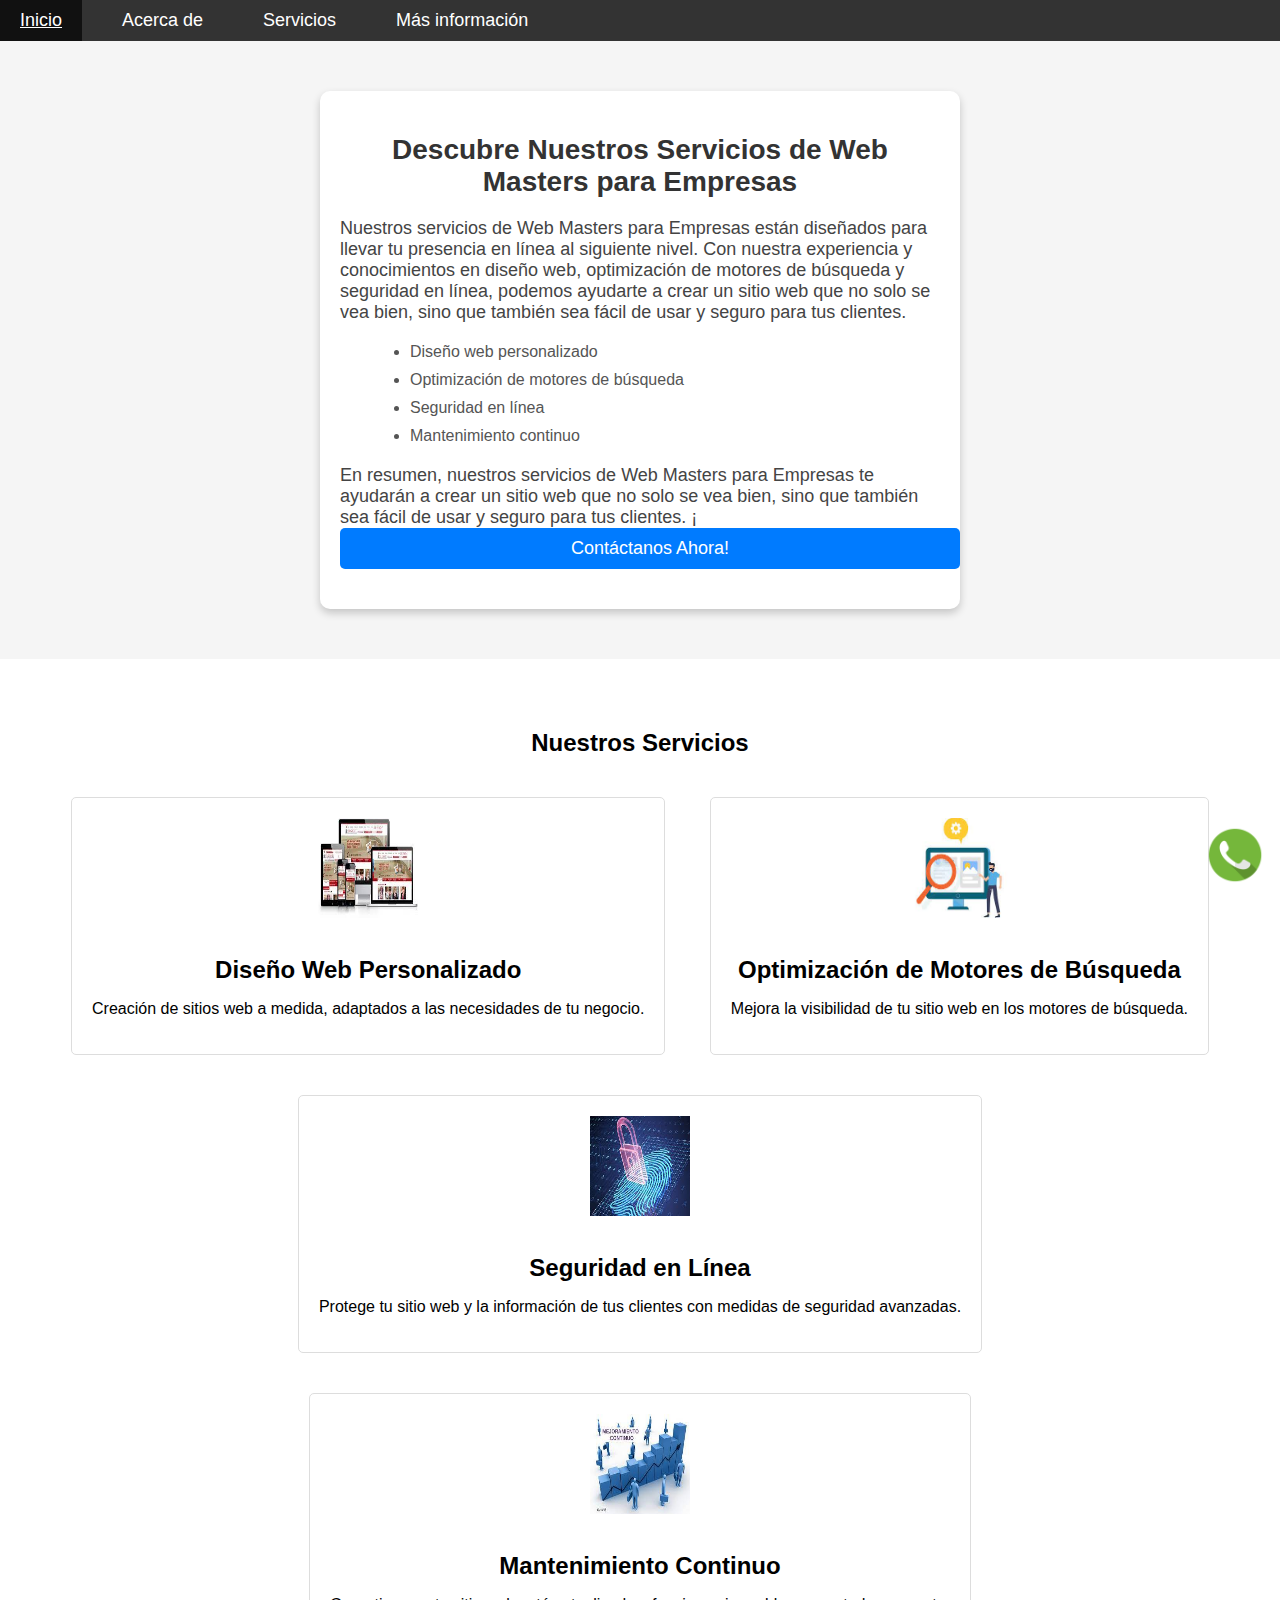
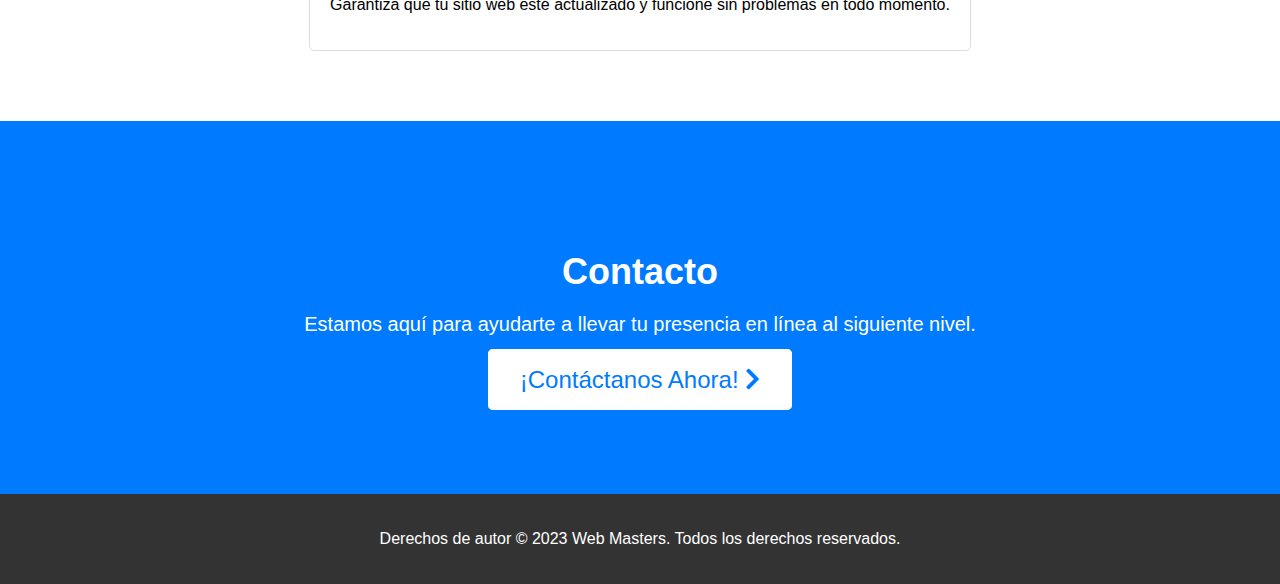
<file: index.html>
<!DOCTYPE html>
<html lang="en">
<head>
  <meta charset="UTF-8">
  <meta name="viewport" content="width=device-width, initial-scale=1.0">
  <title>Inicio</title>
</head>
<!DOCTYPE html>
<html>
<head>
  <style>
    /* Estilos del menú */
    nav {
      background-color: #333;
      overflow: hidden;
    }
    
    nav ul {
      list-style-type: none;
      margin: 0;
      padding: 0;
    }
    
    nav li {
      float: left;
    }
    
    nav li a {
      display: block;
      color: white;
      text-align: center;
      padding: 14px 16px;
      text-decoration: none;
    }
    
    nav li a:hover {
      background-color: #111;
    }
    
    .dropdown {
      float: left;
      overflow: hidden;
    }
    
    .dropdown .dropdown-content {
      display: none;
      position: absolute;
      background-color: #f9f9f9;
      min-width: 160px;
      z-index: 1;
    }
    
    .dropdown:hover .dropdown-content {
      display: block;
    }
    
    .dropdown-content a {
      color: black;
      padding: 12px 16px;
      text-decoration: none;
      display: block;
      text-align: left;
    }
    ul li a {
      text-decoration: none;
      color: #007bff;
    }
    ul li a:hover {
      text-decoration: underline;
    }

    .dropdown-content a:hover {
      background-color: #f1f1f1;
    }
  </style>
</head>
<body>
  <nav>
    <ul>
      <li><a href="inicio.html">Inicio</a></li>
      <li class="dropdown">
        <a href="#">Acerca de</a>
        <div class="dropdown-content">
          <a href="nosotros.html">Nosotros</a>
          <a href="laburo.html">Laboral</a>
        </div>
      </li>
      <li class="dropdown">
        <a href="#">Servicios</a>
        <div class="dropdown-content">
          <a href="optimisacion de sitios web.html">Optimización de Sitios Web</a>
          <a href="Diseño Responsivo.html">Diseño Responsivo</a>
          <a href="Seguridad en línea.html">Seguridad en Línea</a>
          <a href="Mantenimiento continuo.html">Mantenimiento Continuo</a>
        </div>
      </li>
      <li class="dropdown">
        <a href="#">Más información</a>
        <div class="dropdown-content">
          <a href="contacto.html">Contacto</a>
        </div>
      </li>
    </ul>
  </nav>
</body>
</html>


<a href="tel:3571456857" class="call-logo">
  <img src="img/llamda icono.png" alt="Llamada">
</a>

<style>
.call-logo {
  display: flex;
  align-items: center;
  justify-content: center;
  width: 50px;
  height: 50px;
  background-color: #03fa55;
  color: white;
  border-radius: 50%;
  position: fixed;
  bottom: 20px;
  right: 20px;
  z-index: 9999;
}

.call-logo img {
  width: 120px;
  height: 120%;
  margin-right: 0px;
}
</style>
<!DOCTYPE html>
<html>
<head>
  <style>
    body {
      font-family: Arial, sans-serif;
      background-color: #f5f5f5;
      margin: 0;
      padding: 0;
    }

    .product-description {
      background-color: #ffffff;
      padding: 20px;
      margin: 50px auto;
      max-width: 600px;
      border-radius: 10px;
      box-shadow: 0px 4px 8px rgba(0, 0, 0, 0.2);
    }

    .product-description h2 {
      font-size: 28px;
      color: #333;
      margin-bottom: 20px;
      text-align: center;
    }

    .product-description ul {
      list-style-type: disc;
      margin-left: 30px;
      margin-bottom: 20px;
    }

    .product-description ul li {
      font-size: 16px;
      color: #555;
      margin-bottom: 10px;
    }

    .product-description p {
      font-size: 18px;
      color: #444;
      margin-bottom: 20px;
    }

    .contact-button {
      display: block;
      width: 100%;
      padding: 10px;
      text-align: center;
      background-color: #007bff;
      color: #fff;
      text-decoration: none;
      border-radius: 5px;
      transition: background-color 0.3s ease;
    }

    .contact-button:hover {
      background-color: #0056b3;
    }
  </style>
</head>
<body>
  <section class="product-description">
    <h2>Descubre Nuestros Servicios de Web Masters para Empresas</h2>
    <p>Nuestros servicios de Web Masters para Empresas están diseñados para llevar tu presencia en línea al siguiente nivel. Con nuestra experiencia y conocimientos en diseño web, optimización de motores de búsqueda y seguridad en línea, podemos ayudarte a crear un sitio web que no solo se vea bien, sino que también sea fácil de usar y seguro para tus clientes.</p>
    <ul>
      <li>Diseño web personalizado</li>
      <li>Optimización de motores de búsqueda</li>
      <li>Seguridad en línea</li>
      <li>Mantenimiento continuo</li>
    </ul>
    <p>En resumen, nuestros servicios de Web Masters para Empresas te ayudarán a crear un sitio web que no solo se vea bien, sino que también sea fácil de usar y seguro para tus clientes. ¡<a href="contacto.html" class="contact-button">Contáctanos Ahora!</a></p>
  </section>
</body>
</html>



<!DOCTYPE html>
<html lang="es">
<head>
  <meta charset="UTF-8">
  <meta name="viewport" content="width=device-width, initial-scale=1.0">
  <title>Web Masters - Tu Éxito en Línea</title>
  <link rel="stylesheet" href="styles.css">
  <link rel="stylesheet" href="https://cdnjs.cloudflare.com/ajax/libs/font-awesome/5.15.3/css/all.min.css"> <!-- Iconos FontAwesome -->
  <style>
    /* Estilos específicos para la página de inicio */
    body {
      font-family: Arial, sans-serif;
      background-color: #f5f5f5;
      margin: 0;
      padding: 0;
    }

    /* Encabezado */
    #header {
      background-image: url('header-image.jpg');
      background-size: cover;
      color: #fff;
      text-align: center;
      padding: 100px 0;
    }

    #header h1 {
      font-size: 48px;
      margin-bottom: 20px;
    }

    #header p {
      font-size: 20px;
      margin-bottom: 30px;
    }

    #cta-button {
      background-color: #007bff;
      color: #fff;
      padding: 15px 30px;
      font-size: 24px;
      text-decoration: none;
      border-radius: 5px;
      transition: background-color 0.3s ease-in-out;
    }

    #cta-button:hover {
      background-color: #0056b3;
    }

    /* Menú de Navegación */
    nav {
      background-color: #333;
      overflow: hidden;
    }

    nav ul {
      list-style-type: none;
      margin: 0;
      padding: 0;
      text-align: center;
    }

    nav li {
      display: inline;
      margin-right: 20px;
    }

    nav li a {
      display: inline-block;
      color: #fff;
      text-align: center;
      font-size: 18px;
      text-decoration: none;
      padding: 10px 20px;
      transition: background-color 0.3s ease-in-out;
    }

    nav li a:hover {
      background-color: #111;
    }

    /* Sección de Servicios */
    #servicios {
      background-color: #fff;
      padding: 50px 0;
      text-align: center;
    }

    .servicio {
      display: inline-block;
      margin: 20px;
      padding: 20px;
      border: 1px solid #ddd;
      border-radius: 5px;
      transition: box-shadow 0.3s ease-in-out;
    }

    .servicio img {
      width: 100px;
      height: 100px;
      margin-bottom: 10px;
    }

    .servicio h3 {
      font-size: 24px;
      margin-bottom: 10px;
    }

    .servicio p {
      font-size: 16px;
    }

    .servicio:hover {
      box-shadow: 0px 0px 20px rgba(0, 0, 0, 0.2);
    }

    /* Sección de Contacto */
    #contacto {
      background-color: #007bff;
      color: #fff;
      text-align: center;
      padding: 100px 0;
    }

    #contacto h2 {
      font-size: 36px;
      margin-bottom: 20px;
    }

    #contacto p {
      font-size: 20px;
      margin-bottom: 30px;
    }

    #contacto #cta-button {
      background-color: #fff;
      color: #007bff;
      border: 2px solid #fff;
    }

    #contacto #cta-button:hover {
      background-color: transparent;
      color: #fff;
    }

    /* Pie de Página */
    footer {
      background-color: #333;
      color: #fff;
      text-align: center;
      padding: 20px 0;
    }

  </style>

  <section id="servicios">
    <h2>Nuestros Servicios</h2>
    <div class="servicio">
      <img src="img/diseño web personalisado.jpeg" alt="Diseño Web Personalizado">
      <h3>Diseño Web Personalizado</h3>
      <p>Creación de sitios web a medida, adaptados a las necesidades de tu negocio.</p>
    </div>
    <div class="servicio">
      <img src="img/motor de busqueda .jpeg" alt="Optimización de Motores de Búsqueda">
      <h3>Optimización de Motores de Búsqueda</h3>
      <p>Mejora la visibilidad de tu sitio web en los motores de búsqueda.</p>
    </div>
    <div class="servicio">
      <img src="img/seguridad en linea.jpeg" alt="Seguridad en Línea">
      <h3>Seguridad en Línea</h3>
      <p>Protege tu sitio web y la información de tus clientes con medidas de seguridad avanzadas.</p>
    </div>
    <div class="servicio">
      <img src="img/mantenimiento continuo.jpeg" alt="Mantenimiento Continuo">
      <h3>Mantenimiento Continuo</h3>
      <p>Garantiza que tu sitio web esté actualizado y funcione sin problemas en todo momento.</p>
    </div>
  </section>

  <section id="contacto">
    <h2>Contacto</h2>
    <p>Estamos aquí para ayudarte a llevar tu presencia en línea al siguiente nivel.</p>
    <a id="cta-button" href="contacto.html">¡Contáctanos Ahora! <i class="fas fa-chevron-right"></i></a>
  </section>

  <footer>
    <p>Derechos de autor © 2023 Web Masters. Todos los derechos reservados.</p>
  </footer>
</body>
</html>
</file>
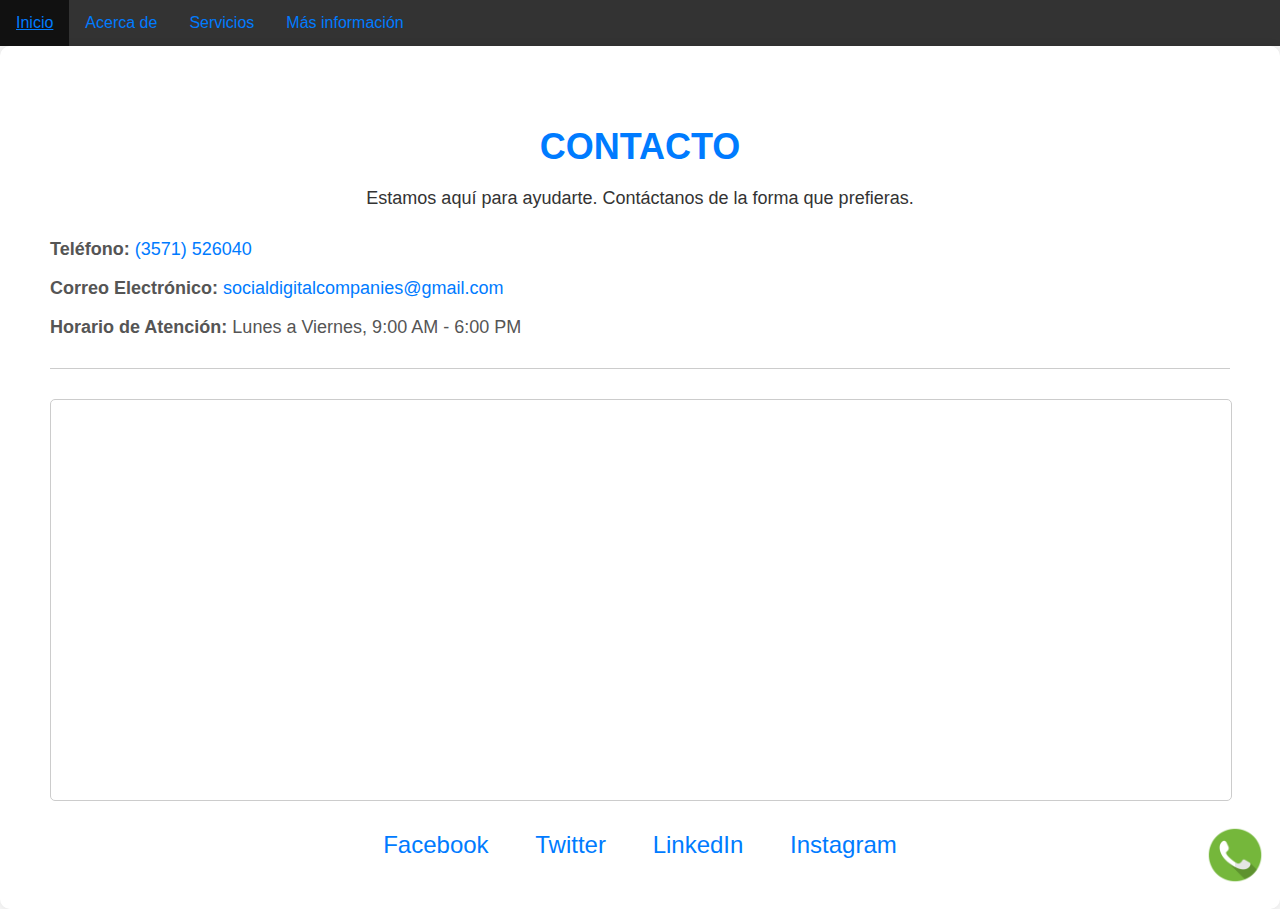
<file: contacto.html>
<!DOCTYPE html>
<html lang="en">
<head>
    <meta charset="UTF-8">
    <meta name="viewport" content="width=device-width, initial-scale=1.0">
    <title>contacto</title>
</head>
<body>
    <!DOCTYPE html>
<html>
<head>
  <style>
    /* Estilos del menú */
    nav {
      background-color: #333;
      overflow: hidden;
    }
    
    nav ul {
      list-style-type: none;
      margin: 0;
      padding: 0;
    }
    
    nav li {
      float: left;
    }
    
    nav li a {
      display: block;
      color: white;
      text-align: center;
      padding: 14px 16px;
      text-decoration: none;
    }
    
    nav li a:hover {
      background-color: #111;
    }
    
    .dropdown {
      float: left;
      overflow: hidden;
    }
    
    .dropdown .dropdown-content {
      display: none;
      position: absolute;
      background-color: #f9f9f9;
      min-width: 160px;
      z-index: 1;
    }
    
    .dropdown:hover .dropdown-content {
      display: block;
    }
    
    .dropdown-content a {
      color: black;
      padding: 12px 16px;
      text-decoration: none;
      display: block;
      text-align: left;
    }

    ul li a {
      text-decoration: none;
      color: #007bff;
    }
    ul li a:hover {
      text-decoration: underline;
    }
    
    .dropdown-content a:hover {
      background-color: #f1f1f1;
    }
  </style>
</head>
<body>
  <nav>
    <ul>
      <li><a href="index.html">Inicio</a></li>
      <li class="dropdown">
        <a href="#">Acerca de</a>
        <div class="dropdown-content">
          <a href="nosotros.html">Nosotros</a>
          <a href="laburo.html">Laboral</a>
        </div>
      </li>
      <li class="dropdown">
        <a href="#">Servicios</a>
        <div class="dropdown-content">
          <a href="optimisacion de sitios web.html">Optimización de Sitios Web</a>
          <a href="Diseño Responsivo.html">Diseño Responsivo</a>
          <a href="Seguridad en línea.html">Seguridad en Línea</a>
          <a href="Mantenimiento continuo.html">Mantenimiento Continuo</a>
        </div>
      </li>
      <li class="dropdown">
        <a href="#">Más información</a>
        <div class="dropdown-content">
          <a href="contacto.html">Contacto</a>
        </div>
      </li>
    </ul>
  </nav>
</body>
</html>


<a href="tel:3571526040" class="call-logo">
  <img src="img/llamda icono.png" alt="Llamada">
</a>

<style>
.call-logo {
  display: flex;
  align-items: center;
  justify-content: center;
  width: 50px;
  height: 50px;
  background-color: #03fa55;
  color: white;
  border-radius: 50%;
  position: fixed;
  bottom: 20px;
  right: 20px;
  z-index: 9999;
}

.call-logo img {
  width: 120px;
  height: 120%;
  margin-right: 0px;
}
</style>

<!DOCTYPE html>
<html>
<head>
  <style>
    body {
      font-family: Arial, sans-serif;
      background-color: #f8f8f8;
      margin: 0;
      padding: 0;
    }

    #contacto {
      background-color: #fff;
      padding: 50px;
      text-align: center;
      border-radius: 10px;
      box-shadow: 0px 0px 10px rgba(0, 0, 0, 0.1);
    }

    #contacto h2 {
      font-size: 36px;
      margin-bottom: 20px;
      color: #007bff;
      text-transform: uppercase;
    }

    #contacto p {
      font-size: 18px;
      margin-bottom: 30px;
      color: #333;
    }

    #contacto .contact-info {
      text-align: left;
      margin-bottom: 30px;
      border-bottom: 1px solid #ccc;
      padding-bottom: 20px;
    }

    #contacto .contact-info p {
      font-size: 18px;
      margin-bottom: 10px;
      color: #555;
    }

    #contacto .map {
      width: 100%;
      height: 400px;
      border: 1px solid #ccc;
      margin-bottom: 30px;
      border-radius: 5px;
    }

    #contacto .social-links {
      font-size: 24px;
      margin-top: 20px;
    }

    #contacto .social-links a {
      color: #007bff;
      text-decoration: none;
      margin: 0 20px;
      transition: color 0.3s;
    }

    #contacto .social-links a:hover {
      color: #ff6600;
      text-shadow: 1px 1px 2px rgba(0, 0, 0, 0.2);
    }
  </style>
</head>
<body>
  <section id="contacto">
    <h2>Contacto</h2>
    <p>Estamos aquí para ayudarte. Contáctanos de la forma que prefieras.</p>
    
    <div class="contact-info">
      <p><strong>Teléfono:</strong> <a href="tel:(3571) 526040" style="color: #007bff; text-decoration: none;">(3571) 526040</a></p>
      <p><strong>Correo Electrónico:</strong> <a href="mailto:socialdigitalcompanies@gmail.com" style="color: #007bff; text-decoration: none;">socialdigitalcompanies@gmail.com</a></p>
      <p><strong>Horario de Atención:</strong> Lunes a Viernes, 9:00 AM - 6:00 PM</p>
    </div>

    <div class="map">
      <iframe src="https://www.google.com/maps/embed?pb=!1m18!1m12!1m3!1d54036.00063495311!2d-64.16488812914845!3d-32.17053151914525!2m3!1f0!2f0!3f0!3m2!1i1024!2i768!4f13.1!3m3!1m2!1s0x95cd6f24cc9b6e75%3A0xf31e908957e0133!2zUsOtbyBUZXJjZXJvLCBDw7NyZG9iYQ!5e0!3m2!1ses-419!2sar!4v1696799225863!5m2!1ses-419!2sar" width="100%" height="100%" style="border:0;" allowfullscreen="" loading="lazy" referrerpolicy="no-referrer-when-downgrade"></iframe>
    </div>

    <div class="social-links">
      <a href="#" target="_blank">Facebook</a>
      <a href="#" target="_blank">Twitter</a>
      <a href="#" target="_blank">LinkedIn</a>
      <a href="#" target="_blank">Instagram</a>
    </div>
  </section>
</body>
</html>


</body>
</html>
</file>
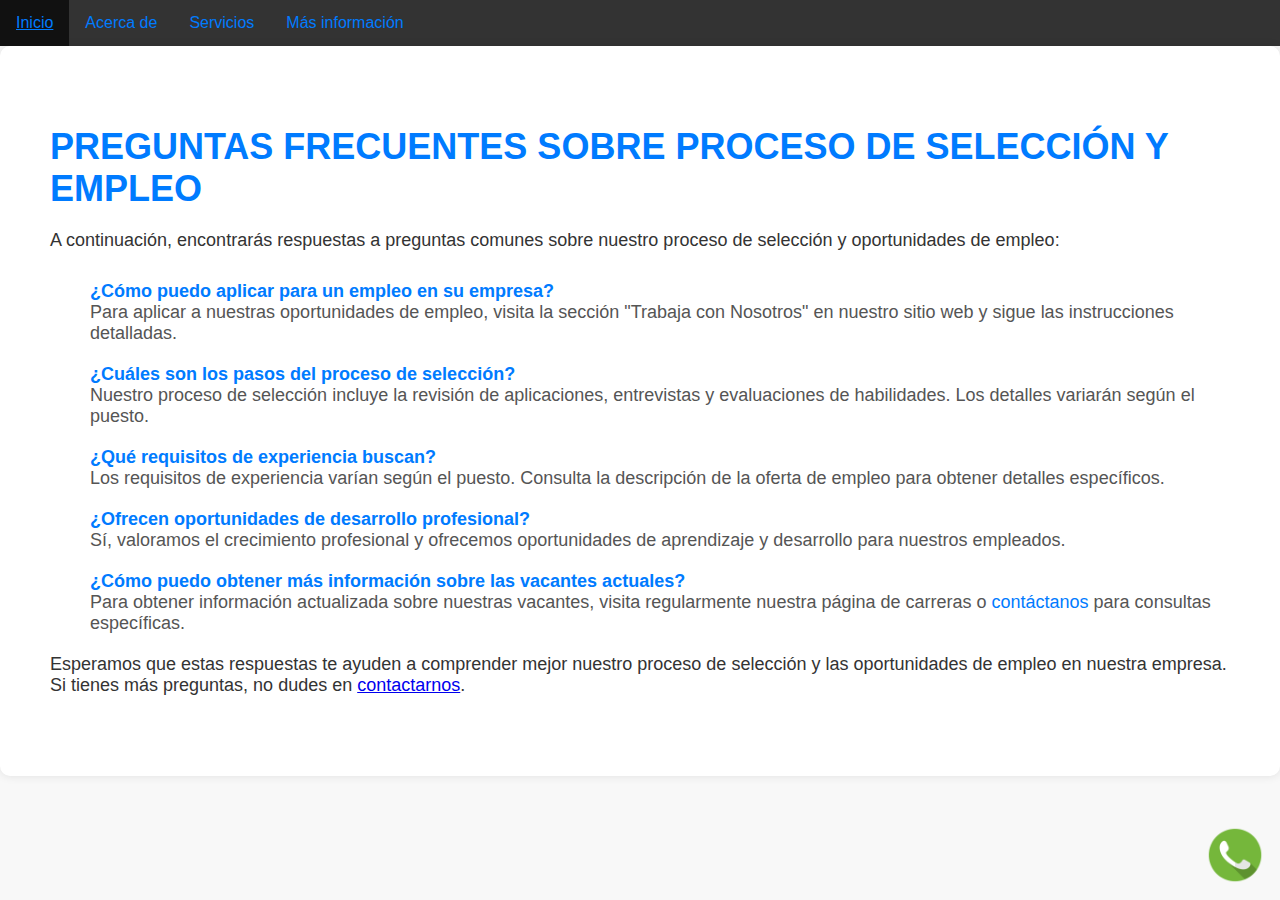
<file: preguntas frecuentes.html>
<!DOCTYPE html>
<html lang="en">
<head>
    <meta charset="UTF-8">
    <meta name="viewport" content="width=device-width, initial-scale=1.0">
    <title>Preguntas</title>
</head>
<body>
    <!DOCTYPE html>
    <html>
    <head>
      <style>
        /* Estilos del menú */
        nav {
          background-color: #333;
          overflow: hidden;
        }
        
        nav ul {
          list-style-type: none;
          margin: 0;
          padding: 0;
        }
        
        nav li {
          float: left;
        }
        
        nav li a {
          display: block;
          color: white;
          text-align: center;
          padding: 14px 16px;
          text-decoration: none;
        }
        
        nav li a:hover {
          background-color: #111;
        }
        
        .dropdown {
          float: left;
          overflow: hidden;
        }
        
        .dropdown .dropdown-content {
          display: none;
          position: absolute;
          background-color: #f9f9f9;
          min-width: 160px;
          z-index: 1;
        }
        
        .dropdown:hover .dropdown-content {
          display: block;
        }
        
        .dropdown-content a {
          color: black;
          padding: 12px 16px;
          text-decoration: none;
          display: block;
          text-align: left;
        }
    
        ul li a {
          text-decoration: none;
          color: #007bff;
        }
        ul li a:hover {
          text-decoration: underline;
        }
        
        .dropdown-content a:hover {
          background-color: #f1f1f1;
        }
      </style>
    </head>
    <body>
      <nav>
        <ul>
          <li><a href="index.html">Inicio</a></li>
          <li class="dropdown">
            <a href="#">Acerca de</a>
            <div class="dropdown-content">
              <a href="nosotros.html">Nosotros</a>
              <a href="laburo.html">Laboral</a>
            </div>
          </li>
          <li class="dropdown">
            <a href="#">Servicios</a>
            <div class="dropdown-content">
              <a href="optimisacion de sitios web.html">Optimización de Sitios Web</a>
              <a href="Diseño Responsivo.html">Diseño Responsivo</a>
              <a href="Seguridad en línea.html">Seguridad en Línea</a>
              <a href="Mantenimiento continuo.html">Mantenimiento Continuo</a>
            </div>
          </li>
          <li class="dropdown">
            <a href="#">Más información</a>
            <div class="dropdown-content">
              <a href="contacto.html">Contacto</a>
            </div>
          </li>
        </ul>
      </nav>
    </body>
    </html>
    
    
    <a href="tel:3571456857" class="call-logo">
      <img src="img/llamda icono.png" alt="Llamada">
    </a>
    
    <style>
    .call-logo {
      display: flex;
      align-items: center;
      justify-content: center;
      width: 50px;
      height: 50px;
      background-color: #03fa55;
      color: white;
      border-radius: 50%;
      position: fixed;
      bottom: 20px;
      right: 20px;
      z-index: 9999;
    }
    
    .call-logo img {
      width: 120px;
      height: 120%;
      margin-right: 0px;
    }
    </style>

<!DOCTYPE html>
<html>
<head>
  <style>
    body {
      font-family: Arial, sans-serif;
      background-color: #f8f8f8;
      margin: 0;
      padding: 0;
    }

    #faq {
      background-color: #fff;
      padding: 50px;
      border-radius: 10px;
      box-shadow: 0px 0px 10px rgba(0, 0, 0, 0.1);
    }

    #faq h2 {
      font-size: 36px;
      margin-bottom: 20px;
      color: #007bff;
      text-transform: uppercase;
    }

    #faq p {
      font-size: 18px;
      margin-bottom: 30px;
      color: #333;
    }

    #faq ul {
      list-style-type: none;
      font-size: 18px;
      color: #555;
    }

    #faq ul li {
      margin-bottom: 20px;
    }

    #faq ul li strong {
      font-weight: bold;
      color: #007bff;
    }
  </style>
</head>
<body>
  <section id="faq">
    <h2>Preguntas Frecuentes sobre Proceso de Selección y Empleo</h2>
    <p>A continuación, encontrarás respuestas a preguntas comunes sobre nuestro proceso de selección y oportunidades de empleo:</p>
    
    <ul>
      <li><strong>¿Cómo puedo aplicar para un empleo en su empresa?</strong><br>
      Para aplicar a nuestras oportunidades de empleo, visita la sección "Trabaja con Nosotros" en nuestro sitio web y sigue las instrucciones detalladas.</li>
      <li><strong>¿Cuáles son los pasos del proceso de selección?</strong><br>
      Nuestro proceso de selección incluye la revisión de aplicaciones, entrevistas y evaluaciones de habilidades. Los detalles variarán según el puesto.</li>
      <li><strong>¿Qué requisitos de experiencia buscan?</strong><br>
      Los requisitos de experiencia varían según el puesto. Consulta la descripción de la oferta de empleo para obtener detalles específicos.</li>
      <li><strong>¿Ofrecen oportunidades de desarrollo profesional?</strong><br>
      Sí, valoramos el crecimiento profesional y ofrecemos oportunidades de aprendizaje y desarrollo para nuestros empleados.</li>
      <li><strong>¿Cómo puedo obtener más información sobre las vacantes actuales?</strong><br>
      Para obtener información actualizada sobre nuestras vacantes, visita regularmente nuestra página de carreras o <a href="#contacto">contáctanos</a> para consultas específicas.</li>
    </ul>

    <p>Esperamos que estas respuestas te ayuden a comprender mejor nuestro proceso de selección y las oportunidades de empleo en nuestra empresa. Si tienes más preguntas, no dudes en <a href="#contacto">contactarnos</a>.</p>
  </section>
</body>
</html>


</body>
</html>
</file>
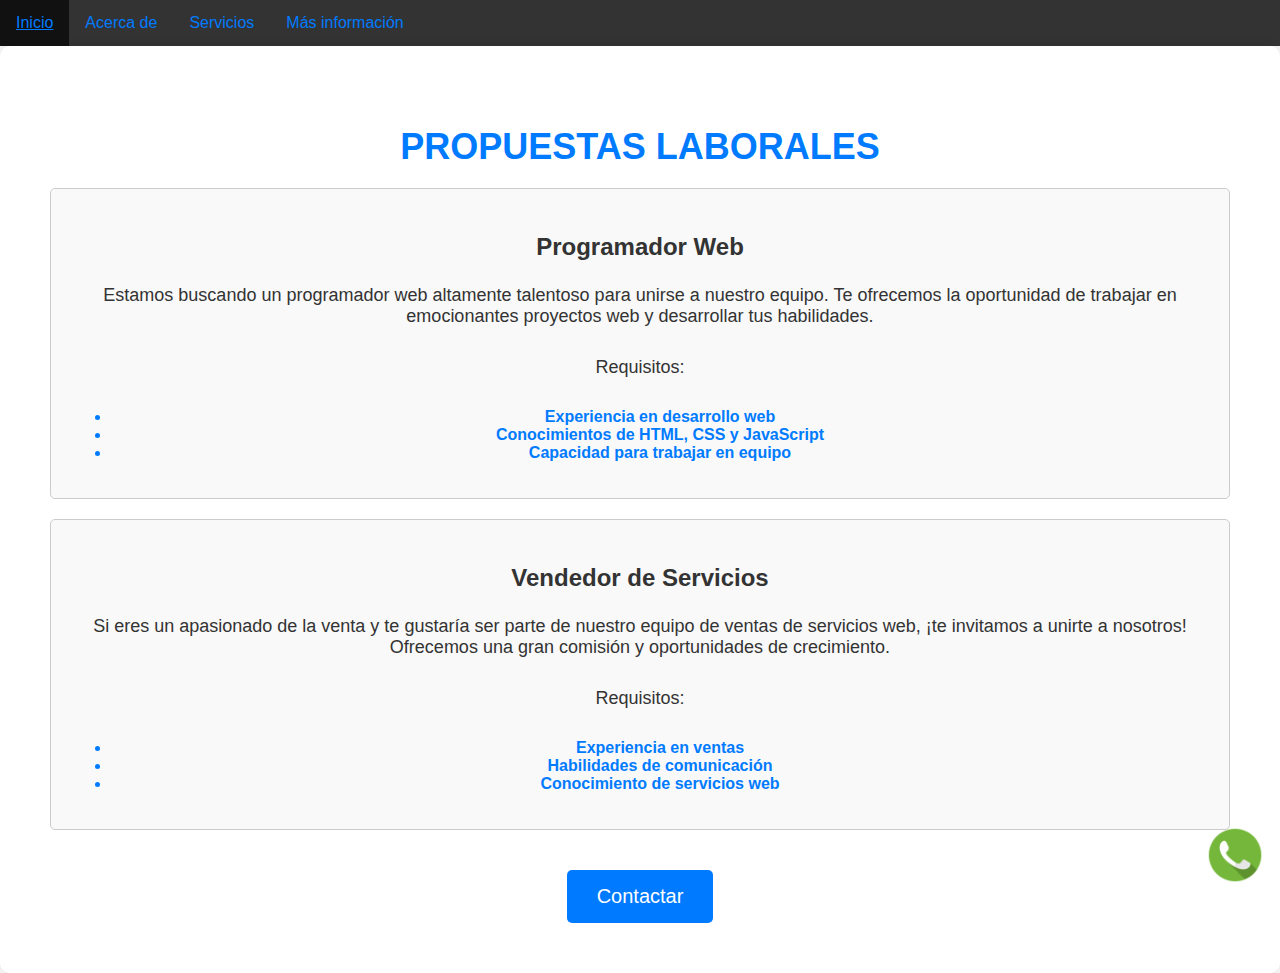
<file: propuestas.html>
<!DOCTYPE html>
<html lang="en">
<head>
    <meta charset="UTF-8">
    <meta name="viewport" content="width=device-width, initial-scale=1.0">
    <title>propuestas</title>
</head>
<body>
    <!DOCTYPE html>
<html>
<head>
  <style>
    /* Estilos del menú */
    nav {
      background-color: #333;
      overflow: hidden;
    }
    
    nav ul {
      list-style-type: none;
      margin: 0;
      padding: 0;
    }
    
    nav li {
      float: left;
    }
    
    nav li a {
      display: block;
      color: white;
      text-align: center;
      padding: 14px 16px;
      text-decoration: none;
    }
    
    nav li a:hover {
      background-color: #111;
    }
    
    .dropdown {
      float: left;
      overflow: hidden;
    }
    
    .dropdown .dropdown-content {
      display: none;
      position: absolute;
      background-color: #f9f9f9;
      min-width: 160px;
      z-index: 1;
    }
    
    .dropdown:hover .dropdown-content {
      display: block;
    }
    
    .dropdown-content a {
      color: black;
      padding: 12px 16px;
      text-decoration: none;
      display: block;
      text-align: left;
    }

    ul li a {
      text-decoration: none;
      color: #007bff;
    }
    ul li a:hover {
      text-decoration: underline;
    }
    
    .dropdown-content a:hover {
      background-color: #f1f1f1;
    }
  </style>
</head>
<body>
  <nav>
    <ul>
      <li><a href="index.html">Inicio</a></li>
      <li class="dropdown">
        <a href="#">Acerca de</a>
        <div class="dropdown-content">
          <a href="nosotros.html">Nosotros</a>
          <a href="laburo.html">Laboral</a>
        </div>
      </li>
      <li class="dropdown">
        <a href="#">Servicios</a>
        <div class="dropdown-content">
          <a href="optimisacion de sitios web.html">Optimización de Sitios Web</a>
          <a href="Diseño Responsivo.html">Diseño Responsivo</a>
          <a href="Seguridad en línea.html">Seguridad en Línea</a>
          <a href="Mantenimiento continuo.html">Mantenimiento Continuo</a>
        </div>
      </li>
      <li class="dropdown">
        <a href="#">Más información</a>
        <div class="dropdown-content">
          <a href="contacto.html">Contacto</a>
        </div>
      </li>
    </ul>
  </nav>
</body>
</html>


<a href="tel:3571456857" class="call-logo">
  <img src="img/llamda icono.png" alt="Llamada">
</a>

<style>
.call-logo {
  display: flex;
  align-items: center;
  justify-content: center;
  width: 50px;
  height: 50px;
  background-color: #03fa55;
  color: white;
  border-radius: 50%;
  position: fixed;
  bottom: 20px;
  right: 20px;
  z-index: 9999;
}

.call-logo img {
  width: 120px;
  height: 120%;
  margin-right: 0px;
}
</style>

<!DOCTYPE html>
<html>
<head>
  <style>
    body {
      font-family: Arial, sans-serif;
      background-color: #f8f8f8;
      margin: 0;
      padding: 0;
    }

    #propuestas {
      background-color: #fff;
      padding: 50px;
      text-align: center;
      border-radius: 10px;
      box-shadow: 0px 0px 10px rgba(0, 0, 0, 0.1);
    }

    #propuestas h2 {
      font-size: 36px;
      margin-bottom: 20px;
      color: #007bff;
      text-transform: uppercase;
    }

    #propuestas p {
      font-size: 18px;
      margin-bottom: 30px;
      color: #333;
    }

    .oferta {
      border: 1px solid #ccc;
      padding: 20px;
      margin: 20px 0;
      border-radius: 5px;
      background-color: #f9f9f9;
    }

    .oferta h3 {
      font-size: 24px;
      color: #333;
    }

    .oferta p {
      font-size: 18px;
      color: #555;
      margin-bottom: 10px;
    }

    .oferta .requisitos {
      font-weight: bold;
      color: #007bff;
    }

    #contactar-btn {
      background-color: #007bff;
      color: #fff;
      padding: 15px 30px;
      font-size: 20px;
      text-decoration: none;
      border-radius: 5px;
      transition: background-color 0.3s;
      display: inline-block;
      margin-top: 20px;
    }

    #contactar-btn:hover {
      background-color: #0056b3;
    }
  </style>
</head>
<body>
  <section id="propuestas">
    <h2>Propuestas Laborales</h2>
    
    <div class="oferta">
      <h3>Programador Web</h3>
      <p>Estamos buscando un programador web altamente talentoso para unirse a nuestro equipo. Te ofrecemos la oportunidad de trabajar en emocionantes proyectos web y desarrollar tus habilidades.</p>
      <p>Requisitos:</p>
      <ul>
        <li class="requisitos">Experiencia en desarrollo web</li>
        <li class="requisitos">Conocimientos de HTML, CSS y JavaScript</li>
        <li class="requisitos">Capacidad para trabajar en equipo</li>
      </ul>
    </div>

    <div class="oferta">
      <h3>Vendedor de Servicios</h3>
      <p>Si eres un apasionado de la venta y te gustaría ser parte de nuestro equipo de ventas de servicios web, ¡te invitamos a unirte a nosotros! Ofrecemos una gran comisión y oportunidades de crecimiento.</p>
      <p>Requisitos:</p>
      <ul>
        <li class="requisitos">Experiencia en ventas</li>
        <li class="requisitos">Habilidades de comunicación</li>
        <li class="requisitos">Conocimiento de servicios web</li>
      </ul>
    </div>

    <a href="contacto.html" id="contactar-btn">Contactar</a>
  </section>
</body>
</html>


</body>
</html>
</file>
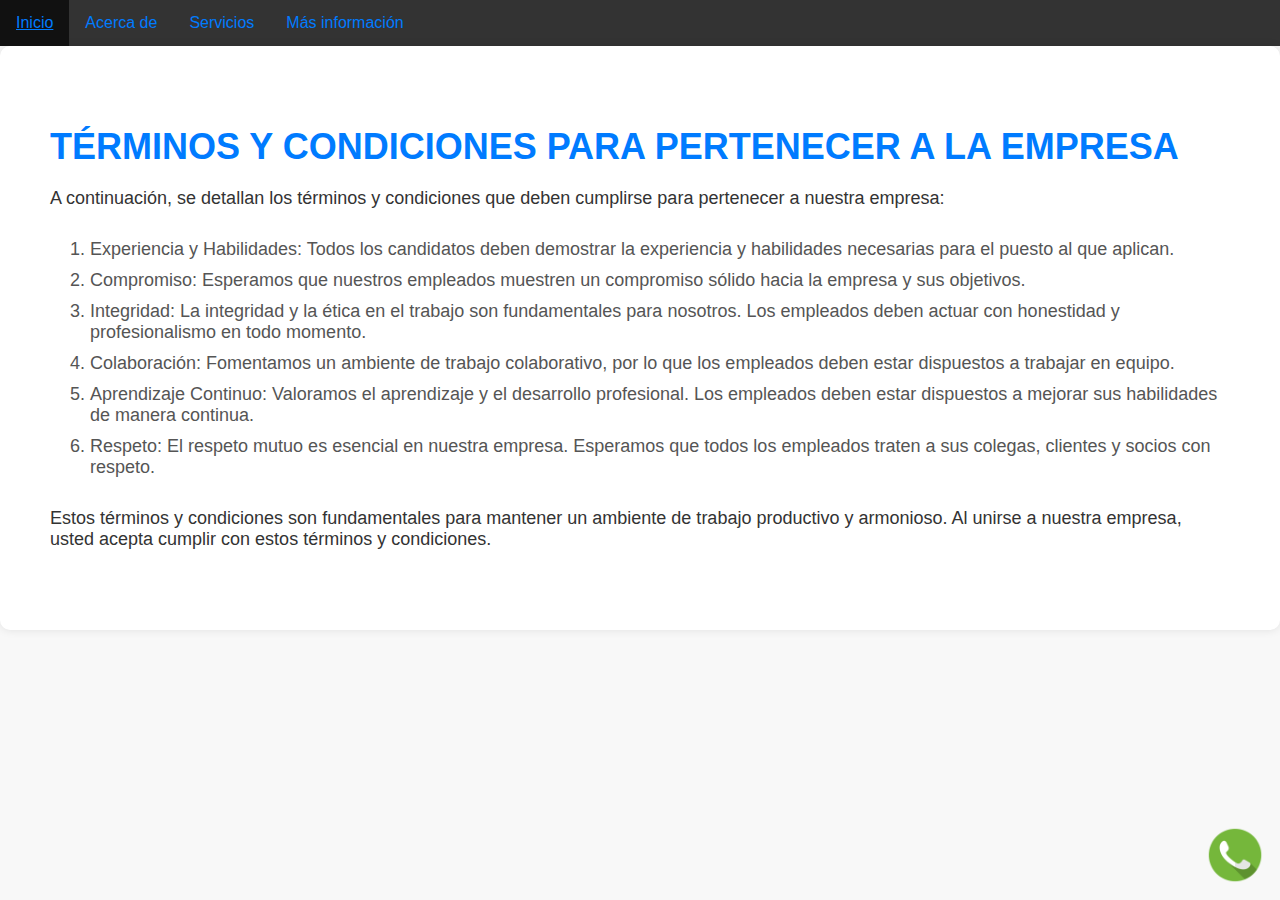
<file: tetimonio.html>
<!DOCTYPE html>
<html lang="en">
<head>
    <meta charset="UTF-8">
    <meta name="viewport" content="width=device-width, initial-scale=1.0">
    <title>terminos</title>
</head>
<body>
    <!DOCTYPE html>
<html>
<head>
  <style>
    /* Estilos del menú */
    nav {
      background-color: #333;
      overflow: hidden;
    }
    
    nav ul {
      list-style-type: none;
      margin: 0;
      padding: 0;
    }
    
    nav li {
      float: left;
    }
    
    nav li a {
      display: block;
      color: white;
      text-align: center;
      padding: 14px 16px;
      text-decoration: none;
    }
    
    nav li a:hover {
      background-color: #111;
    }
    
    .dropdown {
      float: left;
      overflow: hidden;
    }
    
    .dropdown .dropdown-content {
      display: none;
      position: absolute;
      background-color: #f9f9f9;
      min-width: 160px;
      z-index: 1;
    }
    
    .dropdown:hover .dropdown-content {
      display: block;
    }
    
    .dropdown-content a {
      color: black;
      padding: 12px 16px;
      text-decoration: none;
      display: block;
      text-align: left;
    }

    ul li a {
      text-decoration: none;
      color: #007bff;
    }
    ul li a:hover {
      text-decoration: underline;
    }
    
    .dropdown-content a:hover {
      background-color: #f1f1f1;
    }
  </style>
</head>
<body>
  <nav>
    <ul>
      <li><a href="index.html">Inicio</a></li>
      <li class="dropdown">
        <a href="#">Acerca de</a>
        <div class="dropdown-content">
          <a href="nosotros.html">Nosotros</a>
          <a href="laburo.html">Laboral</a>
        </div>
      </li>
      <li class="dropdown">
        <a href="#">Servicios</a>
        <div class="dropdown-content">
          <a href="optimisacion de sitios web.html">Optimización de Sitios Web</a>
          <a href="Diseño Responsivo.html">Diseño Responsivo</a>
          <a href="Seguridad en línea.html">Seguridad en Línea</a>
          <a href="Mantenimiento continuo.html">Mantenimiento Continuo</a>
        </div>
      </li>
      <li class="dropdown">
        <a href="#">Más información</a>
        <div class="dropdown-content">
          <a href="contacto.html">Contacto</a>
        </div>
      </li>
    </ul>
  </nav>
</body>
</html>


<a href="tel:3571456857" class="call-logo">
  <img src="img/llamda icono.png" alt="Llamada">
</a>

<style>
.call-logo {
  display: flex;
  align-items: center;
  justify-content: center;
  width: 50px;
  height: 50px;
  background-color: #03fa55;
  color: white;
  border-radius: 50%;
  position: fixed;
  bottom: 20px;
  right: 20px;
  z-index: 9999;
}

.call-logo img {
  width: 120px;
  height: 120%;
  margin-right: 0px;
}
</style>

<!DOCTYPE html>
<html>
<head>
  <style>
    body {
      font-family: Arial, sans-serif;
      background-color: #f8f8f8;
      margin: 0;
      padding: 0;
    }

    #terminos {
      background-color: #fff;
      padding: 50px;
      border-radius: 10px;
      box-shadow: 0px 0px 10px rgba(0, 0, 0, 0.1);
    }

    #terminos h2 {
      font-size: 36px;
      margin-bottom: 20px;
      color: #007bff;
      text-transform: uppercase;
    }

    #terminos p {
      font-size: 18px;
      margin-bottom: 30px;
      color: #333;
    }

    #terminos ol {
      font-size: 18px;
      color: #555;
      margin-bottom: 30px;
    }

    #terminos ol li {
      margin-bottom: 10px;
    }
  </style>
</head>
<body>
  <section id="terminos">
    <h2>Términos y Condiciones para Pertenecer a la Empresa</h2>
    <p>A continuación, se detallan los términos y condiciones que deben cumplirse para pertenecer a nuestra empresa:</p>
    
    <ol>
      <li>Experiencia y Habilidades: Todos los candidatos deben demostrar la experiencia y habilidades necesarias para el puesto al que aplican.</li>
      <li>Compromiso: Esperamos que nuestros empleados muestren un compromiso sólido hacia la empresa y sus objetivos.</li>
      <li>Integridad: La integridad y la ética en el trabajo son fundamentales para nosotros. Los empleados deben actuar con honestidad y profesionalismo en todo momento.</li>
      <li>Colaboración: Fomentamos un ambiente de trabajo colaborativo, por lo que los empleados deben estar dispuestos a trabajar en equipo.</li>
      <li>Aprendizaje Continuo: Valoramos el aprendizaje y el desarrollo profesional. Los empleados deben estar dispuestos a mejorar sus habilidades de manera continua.</li>
      <li>Respeto: El respeto mutuo es esencial en nuestra empresa. Esperamos que todos los empleados traten a sus colegas, clientes y socios con respeto.</li>
    </ol>

    <p>Estos términos y condiciones son fundamentales para mantener un ambiente de trabajo productivo y armonioso. Al unirse a nuestra empresa, usted acepta cumplir con estos términos y condiciones.</p>
  </section>
</body>
</html>



</body>
</html>
</file>
<file: styles.css>
nav {
    background-color: #333;
    overflow: hidden;
  }
  
  nav ul {
    list-style-type: none;
    margin: 0;
    padding: 0;
  }
  
  nav li {
    float: left;
  }
  
  nav li a {
    display: block;
    color: white;
    text-align: center;
    padding: 14px 16px;
    text-decoration: none;
  }
  
  nav li a:hover {
    background-color: #111;
  }
  
  .dropdown {
    float: left;
    overflow: hidden;
  }
  
  .dropdown .dropdown-content {
    display: none;
    position: absolute;
    background-color: #f9f9f9;
    min-width: 160px;
    z-index: 1;
  }
  
  .dropdown:hover .dropdown-content {
    display: block;
  }
  
  .dropdown-content a {
    color: black;
    padding: 12px 16px;
    text-decoration: none;
    display: block;
    text-align: left;
  }
  
  .dropdown-content a:hover {
    background-color: #f1f1f1;
  }
</file>
